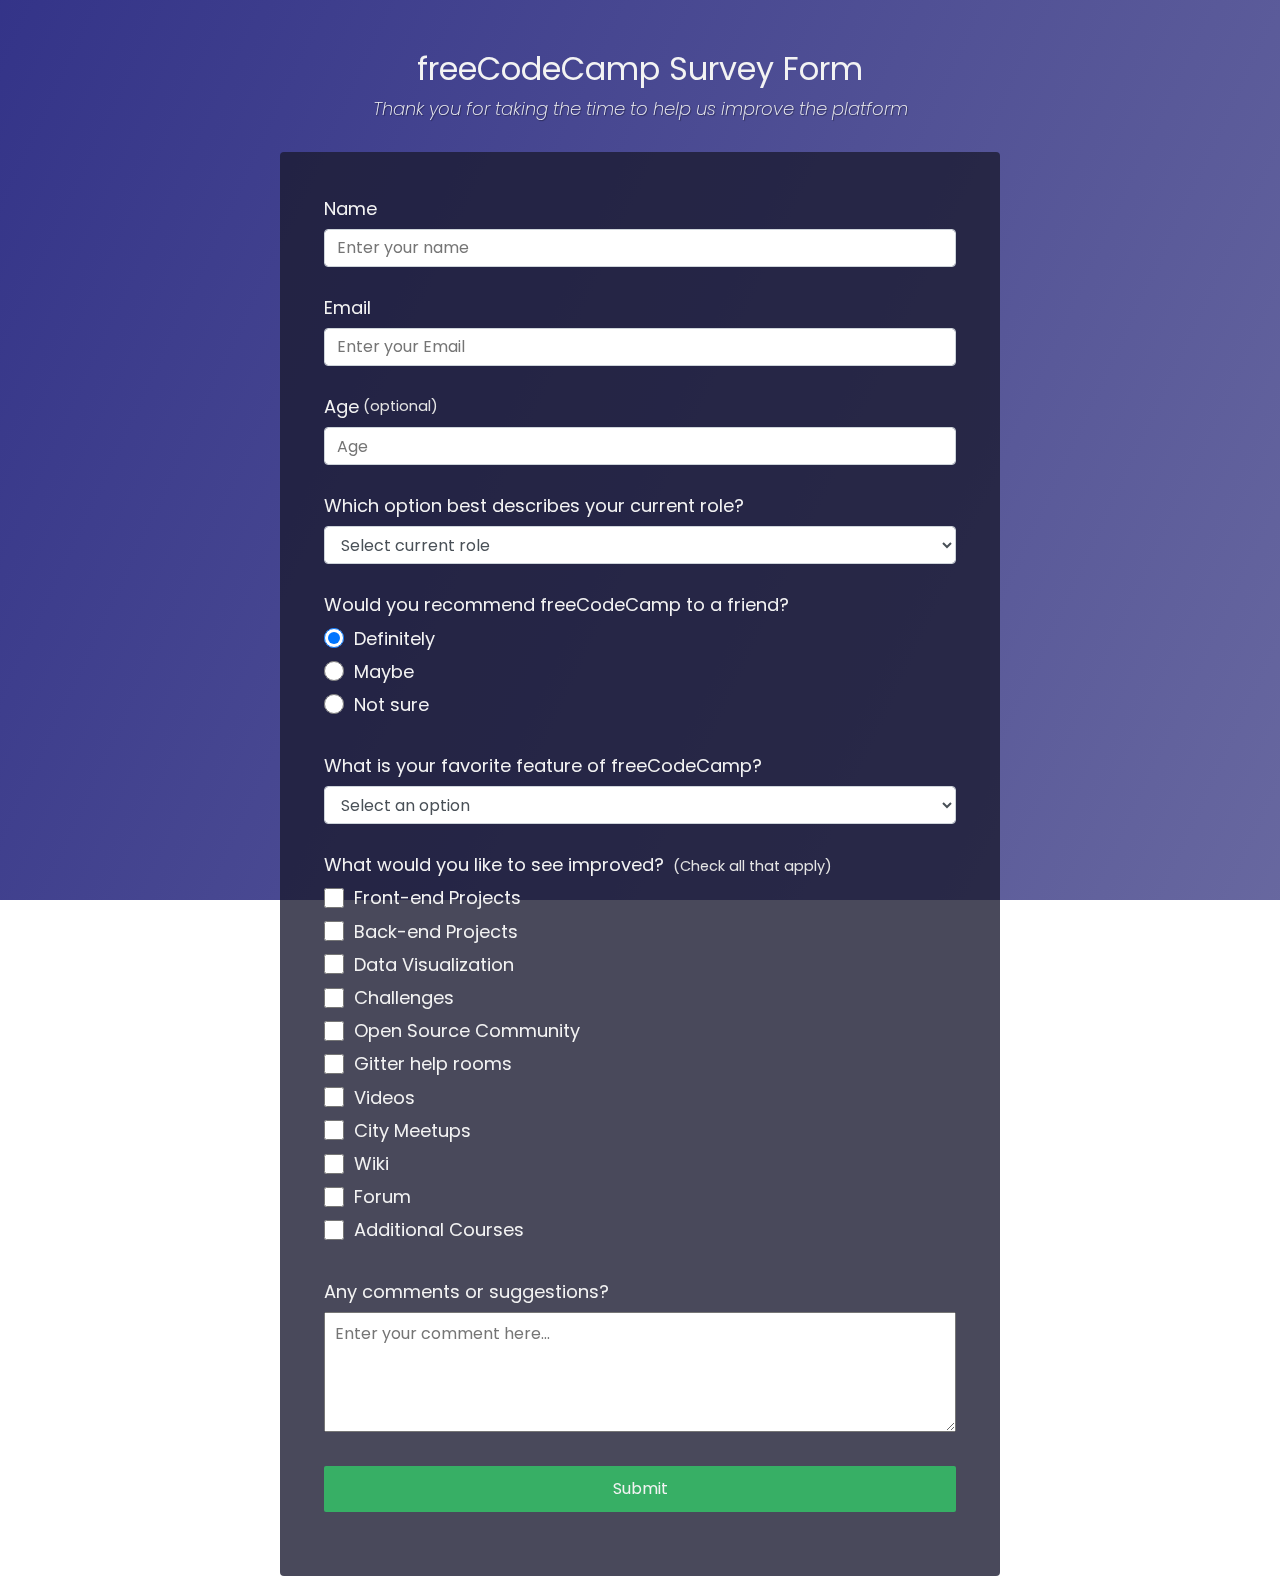
<file: project2/index.html>
<!DOCTYPE html>
<html lang="en">
<head>
    <meta charset="UTF-8">
    <meta http-equiv="X-UA-Compatible" content="IE=edge">
    <meta name="viewport" content="width=device-width, initial-scale=1.0">
    <title>Document</title>
    <link rel="stylesheet" href="style.css">
</head>
<body>
    
</body>
</html>


<div class="container">
    <header class="header">
      <h1 id="title" class="text-center">freeCodeCamp Survey Form</h1>
      <p id="description" class="description text-center">
        Thank you for taking the time to help us improve the platform
      </p>
    </header>
    <form id="survey-form">
      <div class="form-group">
        <label id="name-label" for="name">Name</label>
        <input
          type="text"
          name="name"
          id="name"
          class="form-control"
          placeholder="Enter your name"
          required
        />
      </div>
      <div class="form-group">
        <label id="email-label" for="email">Email</label>
        <input
          type="email"
          name="email"
          id="email"
          class="form-control"
          placeholder="Enter your Email"
          required
        />
      </div>
      <div class="form-group">
        <label id="number-label" for="number"
          >Age<span class="clue">(optional)</span></label
        >
        <input
          type="number"
          name="age"
          id="number"
          min="10"
          max="99"
          class="form-control"
          placeholder="Age"
        />
      </div>
      <div class="form-group">
        <p>Which option best describes your current role?</p>
        <select id="dropdown" name="role" class="form-control" required>
          <option disabled selected value>Select current role</option>
          <option value="student">Student</option>
          <option value="job">Full Time Job</option>
          <option value="learner">Full Time Learner</option>
          <option value="preferNo">Prefer not to say</option>
          <option value="other">Other</option>
        </select>
      </div>
  
      <div class="form-group">
        <p>Would you recommend freeCodeCamp to a friend?</p>
        <label>
          <input
            name="user-recommend"
            value="definitely"
            type="radio"
            class="input-radio"
            checked
          />Definitely</label
        >
        <label>
          <input
            name="user-recommend"
            value="maybe"
            type="radio"
            class="input-radio"
          />Maybe</label
        >
  
        <label
          ><input
            name="user-recommend"
            value="not-sure"
            type="radio"
            class="input-radio"
          />Not sure</label
        >
      </div>
  
      <div class="form-group">
        <p>
          What is your favorite feature of freeCodeCamp?
        </p>
        <select id="most-like" name="mostLike" class="form-control" required>
          <option disabled selected value>Select an option</option>
          <option value="challenges">Challenges</option>
          <option value="projects">Projects</option>
          <option value="community">Community</option>
          <option value="openSource">Open Source</option>
        </select>
      </div>
  
      <div class="form-group">
        <p>
          What would you like to see improved?
          <span class="clue">(Check all that apply)</span>
        </p>
  
        <label
          ><input
            name="prefer"
            value="front-end-projects"
            type="checkbox"
            class="input-checkbox"
          />Front-end Projects</label
        >
        <label>
          <input
            name="prefer"
            value="back-end-projects"
            type="checkbox"
            class="input-checkbox"
          />Back-end Projects</label
        >
        <label
          ><input
            name="prefer"
            value="data-visualization"
            type="checkbox"
            class="input-checkbox"
          />Data Visualization</label
        >
        <label
          ><input
            name="prefer"
            value="challenges"
            type="checkbox"
            class="input-checkbox"
          />Challenges</label
        >
        <label
          ><input
            name="prefer"
            value="open-source-community"
            type="checkbox"
            class="input-checkbox"
          />Open Source Community</label
        >
        <label
          ><input
            name="prefer"
            value="gitter-help-rooms"
            type="checkbox"
            class="input-checkbox"
          />Gitter help rooms</label
        >
        <label
          ><input
            name="prefer"
            value="videos"
            type="checkbox"
            class="input-checkbox"
          />Videos</label
        >
        <label
          ><input
            name="prefer"
            value="city-meetups"
            type="checkbox"
            class="input-checkbox"
          />City Meetups</label
        >
        <label
          ><input
            name="prefer"
            value="wiki"
            type="checkbox"
            class="input-checkbox"
          />Wiki</label
        >
        <label
          ><input
            name="prefer"
            value="forum"
            type="checkbox"
            class="input-checkbox"
          />Forum</label
        >
        <label
          ><input
            name="prefer"
            value="additional-courses"
            type="checkbox"
            class="input-checkbox"
          />Additional Courses</label
        >
      </div>
  
      <div class="form-group">
        <p>Any comments or suggestions?</p>
        <textarea
          id="comments"
          class="input-textarea"
          name="comment"
          placeholder="Enter your comment here..."
        ></textarea>
      </div>
  
      <div class="form-group">
        <button type="submit" id="submit" class="submit-button">
          Submit
        </button>
      </div>
    </form>
  </div>
</file>
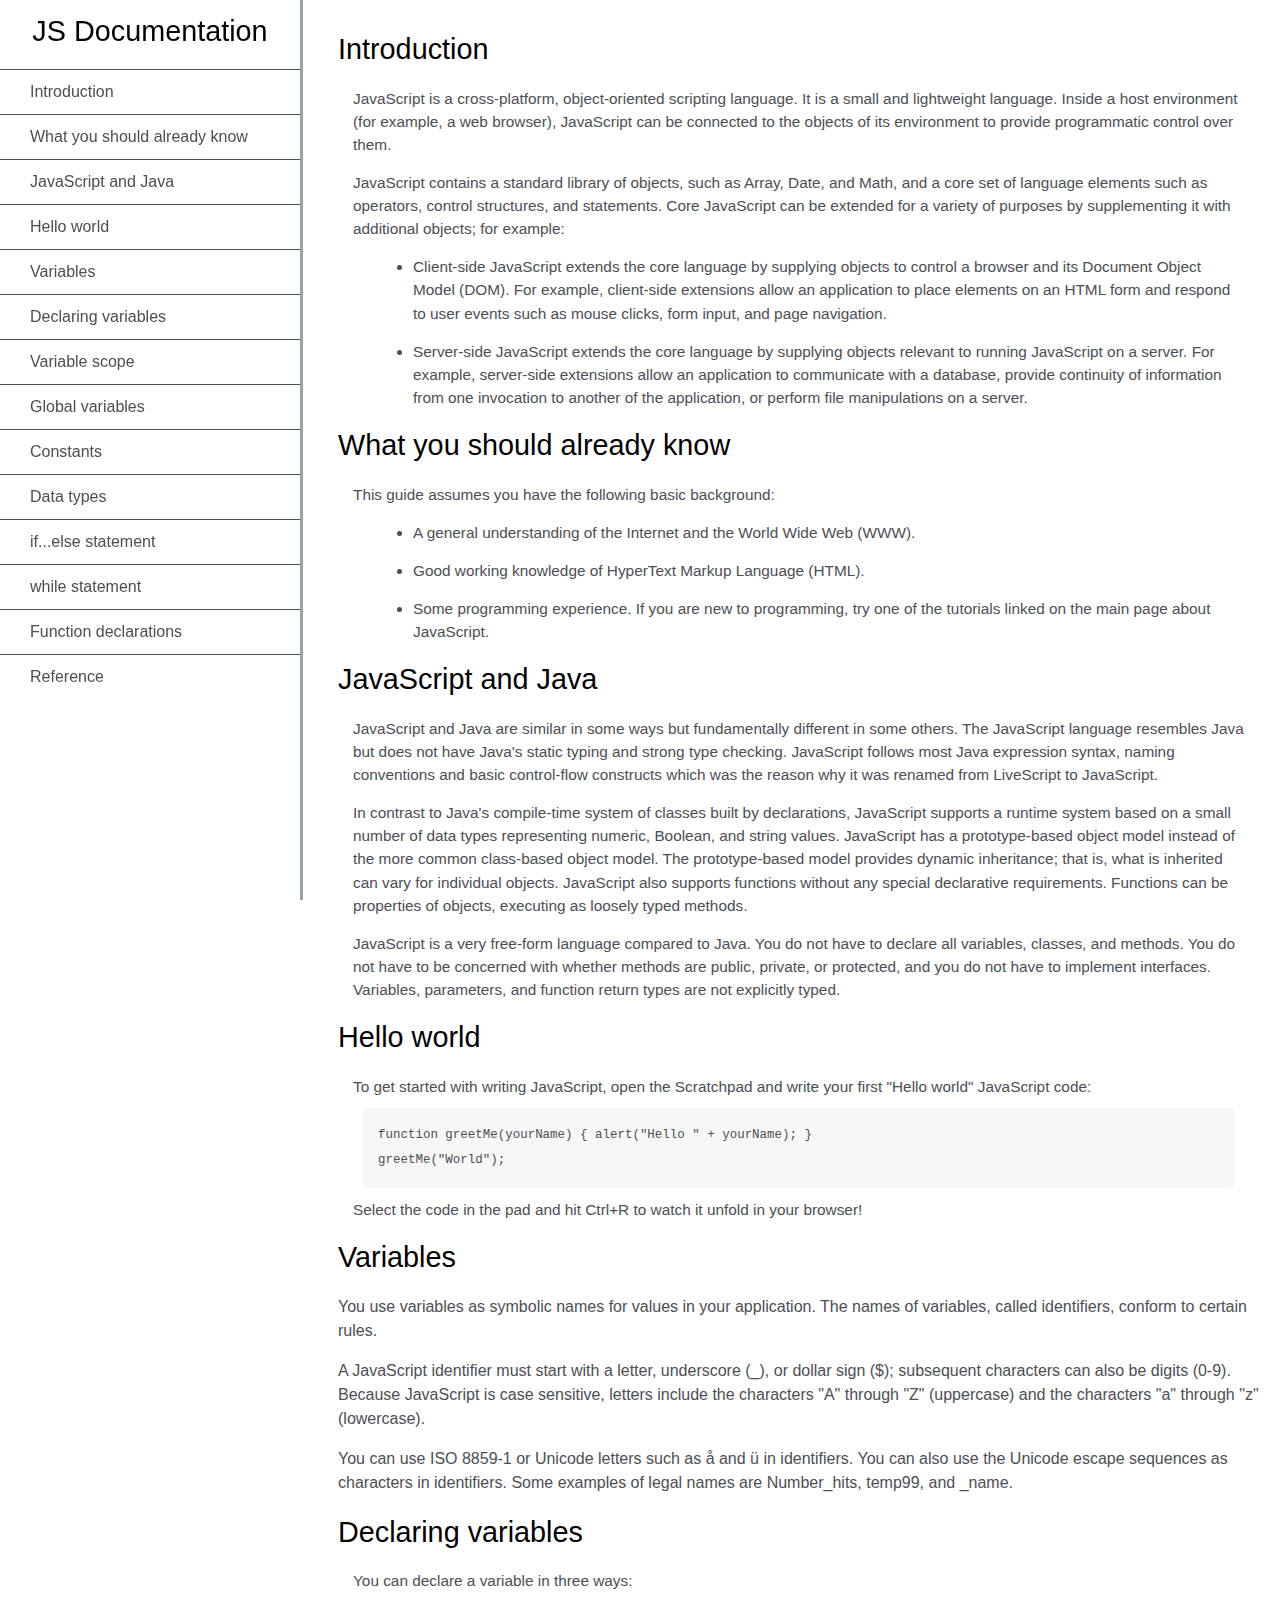
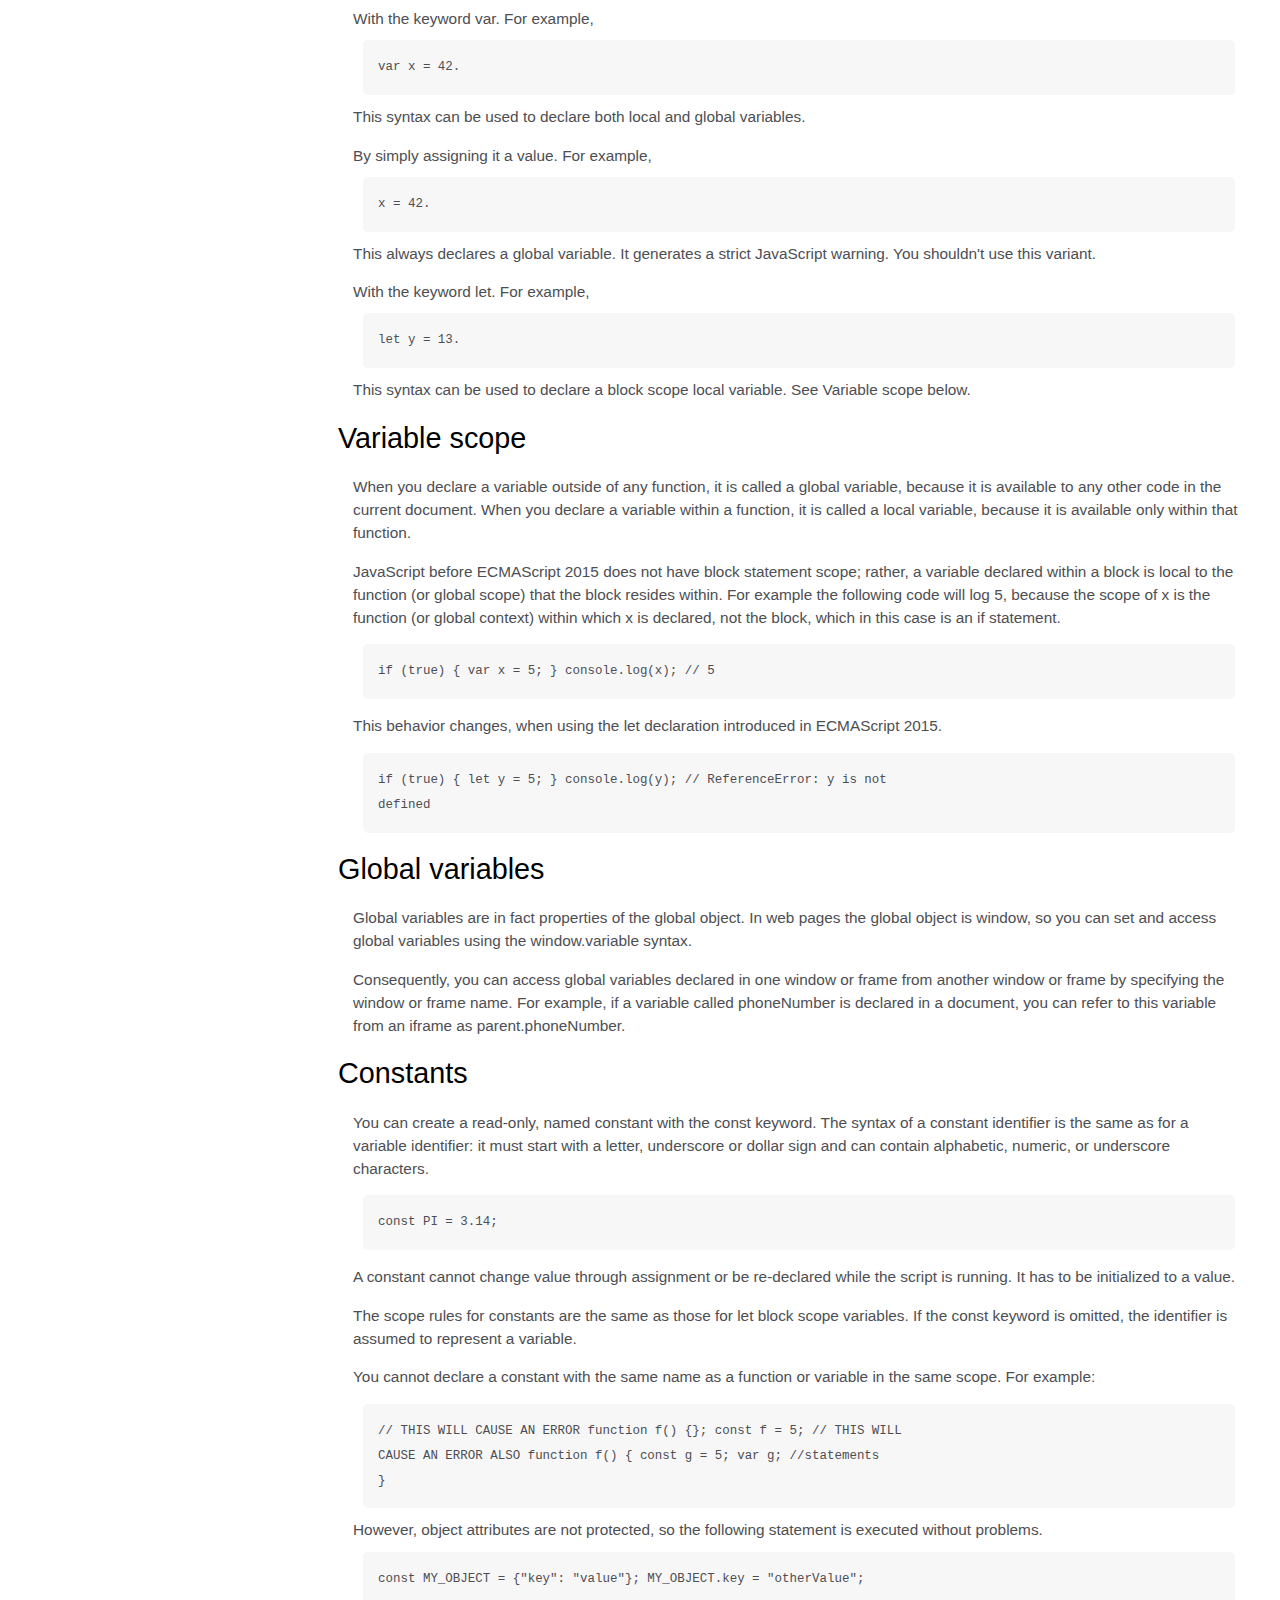
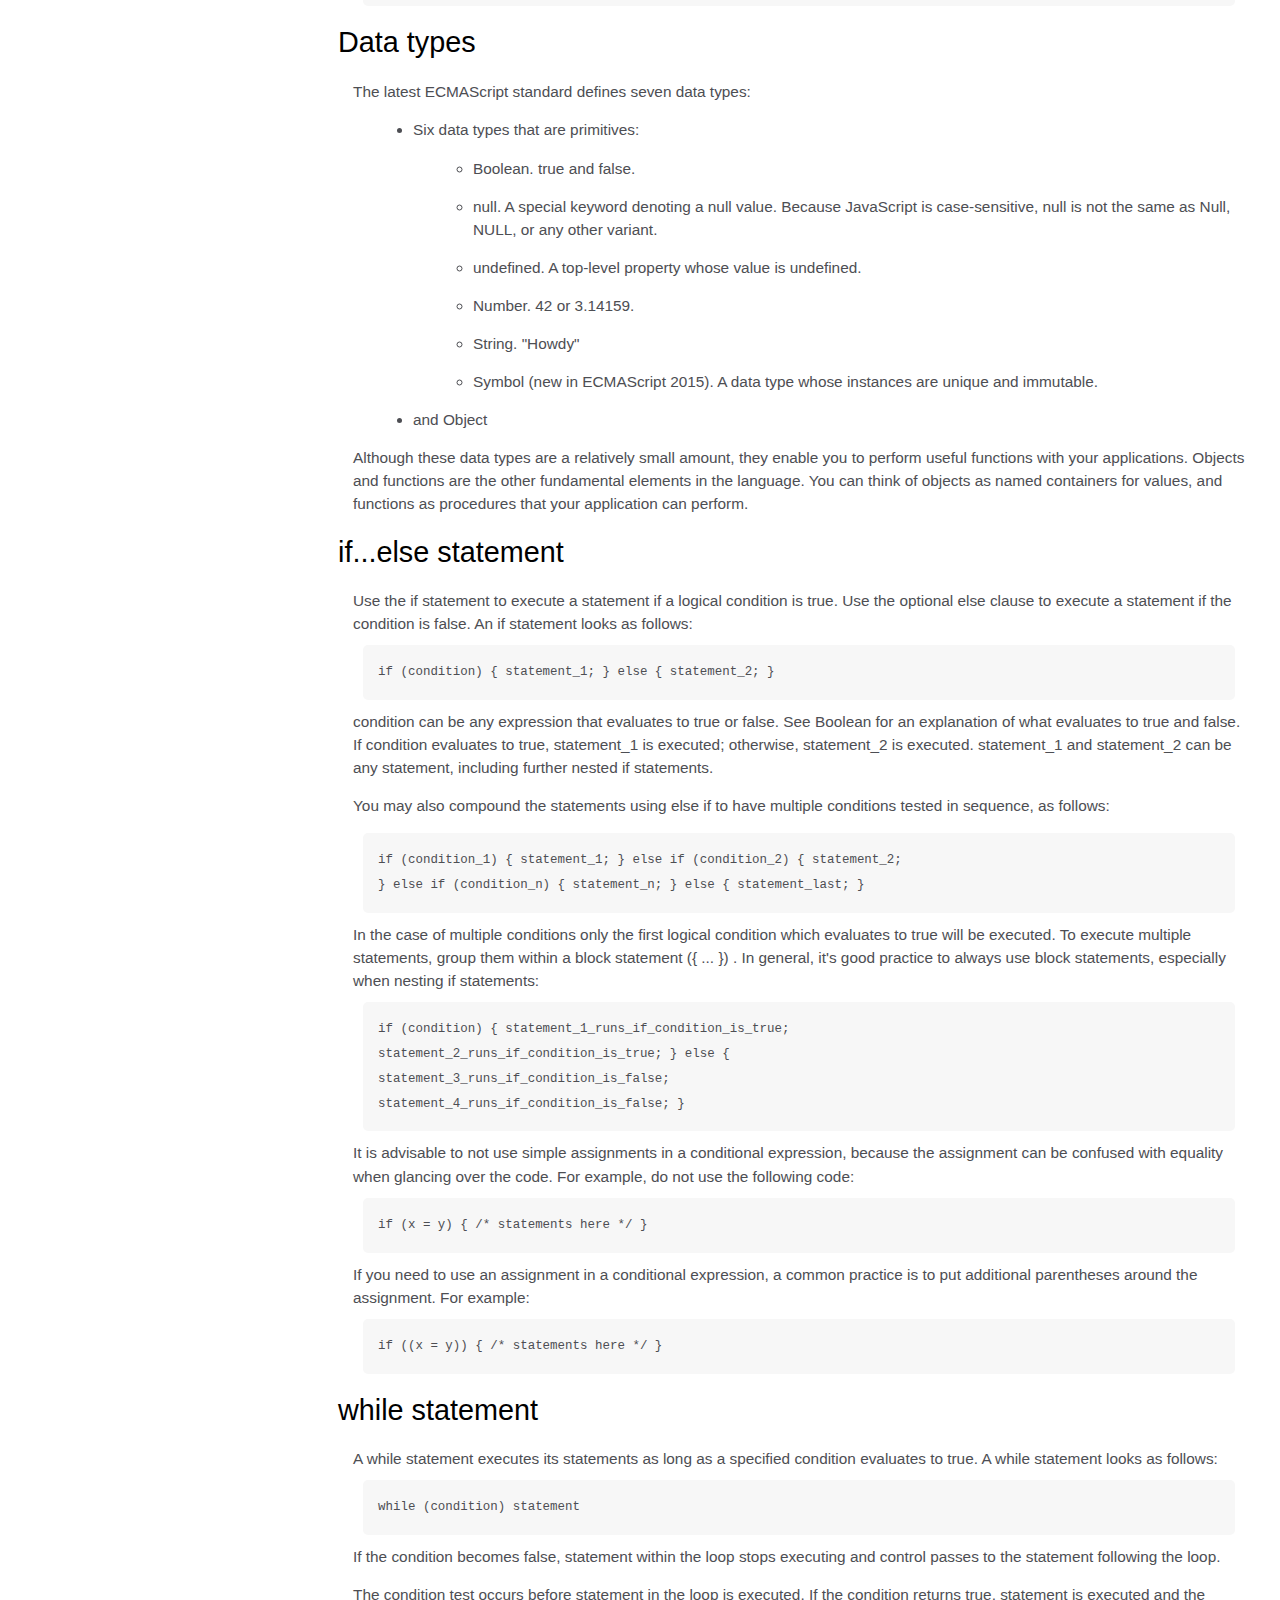
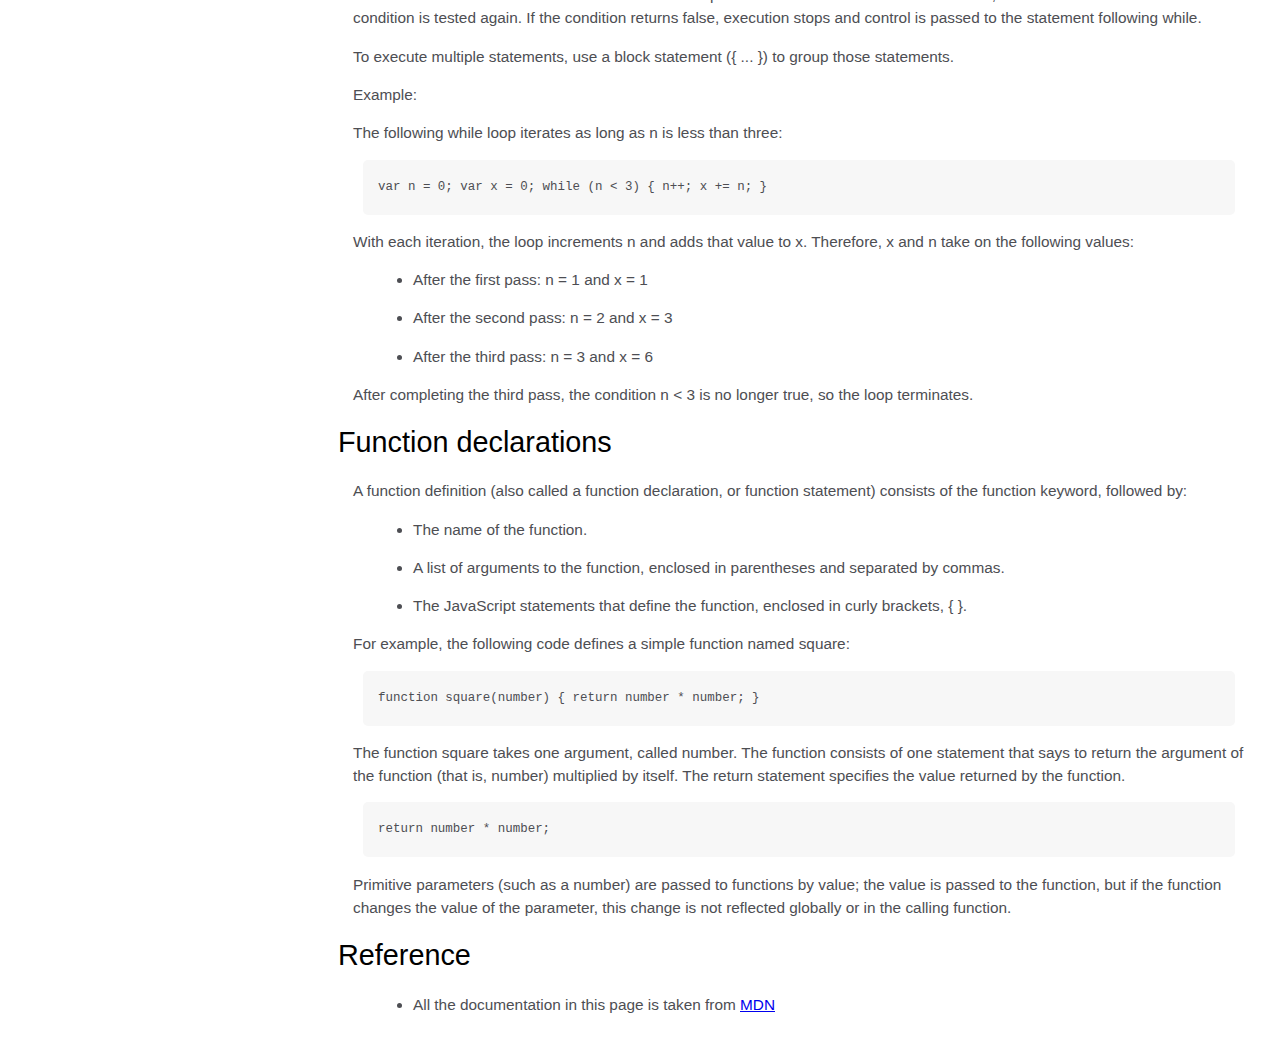
<file: project4/index.html>
<!DOCTYPE html>
<html lang="en">
<head>
    <meta charset="UTF-8">
    <meta http-equiv="X-UA-Compatible" content="IE=edge">
    <meta name="viewport" content="width=device-width, initial-scale=1.0">
    <title>Document</title>
    <link rel="stylesheet" href="style.css">
</head>
<body>
    <main id="main">

        <nav id="navbar">
            <header>JS Documentation</header>
            <ul>
              <li><a class="nav-link" href="#Introduction">Introduction</a></li>
              <li>
                <a class="nav-link" href="#What_you_should_already_know"
                  >What you should already know</a
                >
              </li>
              <li>
                <a class="nav-link" href="#JavaScript_and_Java">JavaScript and Java</a>
              </li>
              <li><a class="nav-link" href="#Hello_world">Hello world</a></li>
              <li><a class="nav-link" href="#Variables">Variables</a></li>
              <li>
                <a class="nav-link" href="#Declaring_variables">Declaring variables</a>
              </li>
              <li><a class="nav-link" href="#Variable_scope">Variable scope</a></li>
              <li><a class="nav-link" href="#Global_variables">Global variables</a></li>
              <li><a class="nav-link" href="#Constants">Constants</a></li>
              <li><a class="nav-link" href="#Data_types">Data types</a></li>
              <li>
                <a class="nav-link" href="#if...else_statement">if...else statement</a>
              </li>
              <li><a class="nav-link" href="#while_statement">while statement</a></li>
              <li>
                <a class="nav-link" href="#Function_declarations"
                  >Function declarations</a
                >
              </li>
              <li><a class="nav-link" href="#Reference">Reference</a></li>
            </ul>
          </nav>
          <main id="main-doc">
            <section class="main-section" id="Introduction">
              <header>Introduction</header>
              <article>
                <p>
                  JavaScript is a cross-platform, object-oriented scripting language. It
                  is a small and lightweight language. Inside a host environment (for
                  example, a web browser), JavaScript can be connected to the objects of
                  its environment to provide programmatic control over them.
                </p>
          
                <p>
                  JavaScript contains a standard library of objects, such as Array, Date,
                  and Math, and a core set of language elements such as operators, control
                  structures, and statements. Core JavaScript can be extended for a
                  variety of purposes by supplementing it with additional objects; for
                  example:
                </p>
                <ul>
                  <li>
                    Client-side JavaScript extends the core language by supplying objects
                    to control a browser and its Document Object Model (DOM). For example,
                    client-side extensions allow an application to place elements on an
                    HTML form and respond to user events such as mouse clicks, form input,
                    and page navigation.
                  </li>
                  <li>
                    Server-side JavaScript extends the core language by supplying objects
                    relevant to running JavaScript on a server. For example, server-side
                    extensions allow an application to communicate with a database,
                    provide continuity of information from one invocation to another of
                    the application, or perform file manipulations on a server.
                  </li>
                </ul>
              </article>
            </section>
            <section class="main-section" id="What_you_should_already_know">
              <header>What you should already know</header>
              <article>
                <p>This guide assumes you have the following basic background:</p>
          
                <ul>
                  <li>
                    A general understanding of the Internet and the World Wide Web (WWW).
                  </li>
                  <li>Good working knowledge of HyperText Markup Language (HTML).</li>
                  <li>
                    Some programming experience. If you are new to programming, try one of
                    the tutorials linked on the main page about JavaScript.
                  </li>
                </ul>
              </article>
            </section>
            <section class="main-section" id="JavaScript_and_Java">
              <header>JavaScript and Java</header>
              <article>
                <p>
                  JavaScript and Java are similar in some ways but fundamentally different
                  in some others. The JavaScript language resembles Java but does not have
                  Java's static typing and strong type checking. JavaScript follows most
                  Java expression syntax, naming conventions and basic control-flow
                  constructs which was the reason why it was renamed from LiveScript to
                  JavaScript.
                </p>
          
                <p>
                  In contrast to Java's compile-time system of classes built by
                  declarations, JavaScript supports a runtime system based on a small
                  number of data types representing numeric, Boolean, and string values.
                  JavaScript has a prototype-based object model instead of the more common
                  class-based object model. The prototype-based model provides dynamic
                  inheritance; that is, what is inherited can vary for individual objects.
                  JavaScript also supports functions without any special declarative
                  requirements. Functions can be properties of objects, executing as
                  loosely typed methods.
                </p>
                <p>
                  JavaScript is a very free-form language compared to Java. You do not
                  have to declare all variables, classes, and methods. You do not have to
                  be concerned with whether methods are public, private, or protected, and
                  you do not have to implement interfaces. Variables, parameters, and
                  function return types are not explicitly typed.
                </p>
              </article>
            </section>
            <section class="main-section" id="Hello_world">
              <header>Hello world</header>
              <article>
                To get started with writing JavaScript, open the Scratchpad and write your
                first "Hello world" JavaScript code:
                <code
                  >function greetMe(yourName) { alert("Hello " + yourName); }
                  greetMe("World");
                </code>
          
                Select the code in the pad and hit Ctrl+R to watch it unfold in your
                browser!
              </article>
            </section>
            <section class="main-section" id="Variables">
              <header>Variables</header>
              <p>
                You use variables as symbolic names for values in your application. The
                names of variables, called identifiers, conform to certain rules.
              </p>
              <p>
                A JavaScript identifier must start with a letter, underscore (_), or
                dollar sign ($); subsequent characters can also be digits (0-9). Because
                JavaScript is case sensitive, letters include the characters "A" through
                "Z" (uppercase) and the characters "a" through "z" (lowercase).
              </p>
              <p>
                You can use ISO 8859-1 or Unicode letters such as å and ü in identifiers.
                You can also use the Unicode escape sequences as characters in
                identifiers. Some examples of legal names are Number_hits, temp99, and
                _name.
              </p>
            </section>
            <section class="main-section" id="Declaring_variables">
              <header>Declaring variables</header>
              <article>
                You can declare a variable in three ways:
                <p>
                  With the keyword var. For example, <code>var x = 42.</code> This syntax
                  can be used to declare both local and global variables.
                </p>
                <p>
                  By simply assigning it a value. For example, <code>x = 42.</code> This
                  always declares a global variable. It generates a strict JavaScript
                  warning. You shouldn't use this variant.
                </p>
                <p>
                  With the keyword let. For example,<code> let y = 13.</code> This syntax
                  can be used to declare a block scope local variable. See Variable scope
                  below.
                </p>
              </article>
            </section>
            <section class="main-section" id="Variable_scope">
              <header>Variable scope</header>
              <article>
                <p>
                  When you declare a variable outside of any function, it is called a
                  global variable, because it is available to any other code in the
                  current document. When you declare a variable within a function, it is
                  called a local variable, because it is available only within that
                  function.
                </p>
          
                <p>
                  JavaScript before ECMAScript 2015 does not have block statement scope;
                  rather, a variable declared within a block is local to the function (or
                  global scope) that the block resides within. For example the following
                  code will log 5, because the scope of x is the function (or global
                  context) within which x is declared, not the block, which in this case
                  is an if statement.
                </p>
                <code>if (true) { var x = 5; } console.log(x); // 5</code>
                <p>
                  This behavior changes, when using the let declaration introduced in
                  ECMAScript 2015.
                </p>
          
                <code
                  >if (true) { let y = 5; } console.log(y); // ReferenceError: y is not
                  defined</code
                >
              </article>
            </section>
            <section class="main-section" id="Global_variables">
              <header>Global variables</header>
              <article>
                <p>
                  Global variables are in fact properties of the global object. In web
                  pages the global object is window, so you can set and access global
                  variables using the window.variable syntax.
                </p>
          
                <p>
                  Consequently, you can access global variables declared in one window or
                  frame from another window or frame by specifying the window or frame
                  name. For example, if a variable called phoneNumber is declared in a
                  document, you can refer to this variable from an iframe as
                  parent.phoneNumber.
                </p>
              </article>
            </section>
            <section class="main-section" id="Constants">
              <header>Constants</header>
              <article>
                <p>
                  You can create a read-only, named constant with the const keyword. The
                  syntax of a constant identifier is the same as for a variable
                  identifier: it must start with a letter, underscore or dollar sign and
                  can contain alphabetic, numeric, or underscore characters.
                </p>
          
                <code>const PI = 3.14;</code>
                <p>
                  A constant cannot change value through assignment or be re-declared
                  while the script is running. It has to be initialized to a value.
                </p>
          
                <p>
                  The scope rules for constants are the same as those for let block scope
                  variables. If the const keyword is omitted, the identifier is assumed to
                  represent a variable.
                </p>
          
                <p>
                  You cannot declare a constant with the same name as a function or
                  variable in the same scope. For example:
                </p>
          
                <code
                  >// THIS WILL CAUSE AN ERROR function f() {}; const f = 5; // THIS WILL
                  CAUSE AN ERROR ALSO function f() { const g = 5; var g; //statements
                  }</code
                >
                However, object attributes are not protected, so the following statement
                is executed without problems.
                <code
                  >const MY_OBJECT = {"key": "value"}; MY_OBJECT.key = "otherValue";</code
                >
              </article>
            </section>
            <section class="main-section" id="Data_types">
              <header>Data types</header>
              <article>
                <p>The latest ECMAScript standard defines seven data types:</p>
                <ul>
                  <li>
                    <p>Six data types that are primitives:</p>
                    <ul>
                      <li>Boolean. true and false.</li>
                      <li>
                        null. A special keyword denoting a null value. Because JavaScript
                        is case-sensitive, null is not the same as Null, NULL, or any
                        other variant.
                      </li>
                      <li>undefined. A top-level property whose value is undefined.</li>
                      <li>Number. 42 or 3.14159.</li>
                      <li>String. "Howdy"</li>
                      <li>
                        Symbol (new in ECMAScript 2015). A data type whose instances are
                        unique and immutable.
                      </li>
                    </ul>
                  </li>
          
                  <li>and Object</li>
                </ul>
                Although these data types are a relatively small amount, they enable you
                to perform useful functions with your applications. Objects and functions
                are the other fundamental elements in the language. You can think of
                objects as named containers for values, and functions as procedures that
                your application can perform.
              </article>
            </section>
            <section class="main-section" id="if...else_statement">
              <header>if...else statement</header>
              <article>
                Use the if statement to execute a statement if a logical condition is
                true. Use the optional else clause to execute a statement if the condition
                is false. An if statement looks as follows:
          
                <code>if (condition) { statement_1; } else { statement_2; }</code>
                condition can be any expression that evaluates to true or false. See
                Boolean for an explanation of what evaluates to true and false. If
                condition evaluates to true, statement_1 is executed; otherwise,
                statement_2 is executed. statement_1 and statement_2 can be any statement,
                including further nested if statements.
                <p>
                  You may also compound the statements using else if to have multiple
                  conditions tested in sequence, as follows:
                </p>
                <code
                  >if (condition_1) { statement_1; } else if (condition_2) { statement_2;
                  } else if (condition_n) { statement_n; } else { statement_last; }
                </code>
                In the case of multiple conditions only the first logical condition which
                evaluates to true will be executed. To execute multiple statements, group
                them within a block statement ({ ... }) . In general, it's good practice
                to always use block statements, especially when nesting if statements:
          
                <code
                  >if (condition) { statement_1_runs_if_condition_is_true;
                  statement_2_runs_if_condition_is_true; } else {
                  statement_3_runs_if_condition_is_false;
                  statement_4_runs_if_condition_is_false; }</code
                >
                It is advisable to not use simple assignments in a conditional expression,
                because the assignment can be confused with equality when glancing over
                the code. For example, do not use the following code:
                <code>if (x = y) { /* statements here */ }</code> If you need to use an
                assignment in a conditional expression, a common practice is to put
                additional parentheses around the assignment. For example:
          
                <code>if ((x = y)) { /* statements here */ }</code>
              </article>
            </section>
            <section class="main-section" id="while_statement">
              <header>while statement</header>
              <article>
                A while statement executes its statements as long as a specified condition
                evaluates to true. A while statement looks as follows:
          
                <code>while (condition) statement</code> If the condition becomes false,
                statement within the loop stops executing and control passes to the
                statement following the loop.
          
                <p>
                  The condition test occurs before statement in the loop is executed. If
                  the condition returns true, statement is executed and the condition is
                  tested again. If the condition returns false, execution stops and
                  control is passed to the statement following while.
                </p>
          
                <p>
                  To execute multiple statements, use a block statement ({ ... }) to group
                  those statements.
                </p>
          
                Example:
          
                <p>The following while loop iterates as long as n is less than three:</p>
          
                <code>var n = 0; var x = 0; while (n &lt; 3) { n++; x += n; }</code>
                <p>
                  With each iteration, the loop increments n and adds that value to x.
                  Therefore, x and n take on the following values:
                </p>
          
                <ul>
                  <li>After the first pass: n = 1 and x = 1</li>
                  <li>After the second pass: n = 2 and x = 3</li>
                  <li>After the third pass: n = 3 and x = 6</li>
                </ul>
                <p>
                  After completing the third pass, the condition n &lt; 3 is no longer
                  true, so the loop terminates.
                </p>
              </article>
            </section>
            <section class="main-section" id="Function_declarations">
              <header>Function declarations</header>
              <article>
                A function definition (also called a function declaration, or function
                statement) consists of the function keyword, followed by:
          
                <ul>
                  <li>The name of the function.</li>
                  <li>
                    A list of arguments to the function, enclosed in parentheses and
                    separated by commas.
                  </li>
                  <li>
                    The JavaScript statements that define the function, enclosed in curly
                    brackets, { }.
                  </li>
                </ul>
                <p>
                  For example, the following code defines a simple function named square:
                </p>
          
                <code>function square(number) { return number * number; }</code>
                <p>
                  The function square takes one argument, called number. The function
                  consists of one statement that says to return the argument of the
                  function (that is, number) multiplied by itself. The return statement
                  specifies the value returned by the function.
                </p>
                <code>return number * number;</code>
                <p>
                  Primitive parameters (such as a number) are passed to functions by
                  value; the value is passed to the function, but if the function changes
                  the value of the parameter, this change is not reflected globally or in
                  the calling function.
                </p>
              </article>
            </section>
            <section class="main-section" id="Reference">
              <header>Reference</header>
              <article>
                <ul>
                  <li>
                    All the documentation in this page is taken from
                    <a
                      href="https://developer.mozilla.org/en-US/docs/Web/JavaScript/Guide"
                      target="_blank"
                      >MDN</a
                    >
                  </li>
                </ul>
              </article>
            </section>
          </main>
          


    </main>
</body>
</html>
</file>
<file: project2/style.css>
@import url('https://fonts.googleapis.com/css?family=Poppins:200i,400&display=swap');

:root {
  --color-white: #f3f3f3;
  --color-darkblue: #1b1b32;
  --color-darkblue-alpha: rgba(27, 27, 50, 0.8);
  --color-green: #37af65;
}

*,
*::before,
*::after {
  box-sizing: border-box;
}

body {
  font-family: 'Poppins', sans-serif;
  font-size: 1rem;
  font-weight: 400;
  line-height: 1.4;
  color: var(--color-white);
  margin: 0;
}

/* mobile friendly alternative to using background-attachment: fixed */
body::before {
  content: '';
  position: fixed;
  top: 0;
  left: 0;
  height: 100%;
  width: 100%;
  z-index: -1;
  background: var(--color-darkblue);
  background-image: linear-gradient(
      115deg,
      rgba(58, 58, 158, 0.8),
      rgba(136, 136, 206, 0.7)
    ),
    url(https://cdn.freecodecamp.org/testable-projects-fcc/images/survey-form-background.jpeg);
  background-size: cover;
  background-repeat: no-repeat;
  background-position: center;
}

h1 {
  font-weight: 400;
  line-height: 1.2;
}

p {
  font-size: 1.125rem;
}

h1,
p {
  margin-top: 0;
  margin-bottom: 0.5rem;
}

label {
  display: flex;
  align-items: center;
  font-size: 1.125rem;
  margin-bottom: 0.5rem;
}

input,
button,
select,
textarea {
  margin: 0;
  font-family: inherit;
  font-size: inherit;
  line-height: inherit;
}

button {
  border: none;
}

.container {
  width: 100%;
  margin: 3.125rem auto 0 auto;
}

@media (min-width: 576px) {
  .container {
    max-width: 540px;
  }
}

@media (min-width: 768px) {
  .container {
    max-width: 720px;
  }
}

.header {
  padding: 0 0.625rem;
  margin-bottom: 1.875rem;
}

.description {
  font-style: italic;
  font-weight: 200;
  text-shadow: 1px 1px 1px rgba(0, 0, 0, 0.4);
}

.clue {
  margin-left: 0.25rem;
  font-size: 0.9rem;
  color: #e4e4e4;
}

.text-center {
  text-align: center;
}

/* form */

form {
  background: var(--color-darkblue-alpha);
  padding: 2.5rem 0.625rem;
  border-radius: 0.25rem;
}

@media (min-width: 480px) {
  form {
    padding: 2.5rem;
  }
}

.form-group {
  margin: 0 auto 1.25rem auto;
  padding: 0.25rem;
}

.form-control {
  display: block;
  width: 100%;
  height: 2.375rem;
  padding: 0.375rem 0.75rem;
  color: #495057;
  background-color: #fff;
  background-clip: padding-box;
  border: 1px solid #ced4da;
  border-radius: 0.25rem;
  transition: border-color 0.15s ease-in-out, box-shadow 0.15s ease-in-out;
}

.form-control:focus {
  border-color: #80bdff;
  outline: 0;
  box-shadow: 0 0 0 0.2rem rgba(0, 123, 255, 0.25);
}

.input-radio,
.input-checkbox {
  display: inline-block;
  margin-right: 0.625rem;
  min-height: 1.25rem;
  min-width: 1.25rem;
}

.input-textarea {
  min-height: 120px;
  width: 100%;
  padding: 0.625rem;
  resize: vertical;
}

.submit-button {
  display: block;
  width: 100%;
  padding: 0.75rem;
  background: var(--color-green);
  color: inherit;
  border-radius: 2px;
  cursor: pointer;
}
</file>
<file: project4/style.css>
html,
body {
  min-width: 290px;
  color: #4d4e53;
  background-color: #ffffff;
  font-family: 'Open Sans', Arial, sans-serif;
  line-height: 1.5;
}

#navbar {
  position: fixed;
  min-width: 290px;
  top: 0px;
  left: 0px;
  width: 300px;
  height: 100%;
  border-right: solid;
  border-color: rgba(0, 22, 22, 0.4);
}

header {
  color: black;
  margin: 10px;
  text-align: center;
  font-size: 1.8em;
  font-weight: thin;
}

#main-doc header {
  text-align: left;
  margin: 0px;
}

#navbar ul {
  height: 88%;
  padding: 0;
  overflow-y: auto;
  overflow-x: hidden;
}

#navbar li {
  color: #4d4e53;
  border-top: 1px solid;
  list-style: none;
  position: relative;
  width: 100%;
}

#navbar a {
  display: block;
  padding: 10px 30px;
  color: #4d4e53;
  text-decoration: none;
  cursor: pointer;
}

#main-doc {
  position: absolute;
  margin-left: 310px;
  padding: 20px;
  margin-bottom: 110px;
}

section article {
  color: #4d4e53;
  margin: 15px;
  font-size: 0.96em;
}

section li {
  margin: 15px 0px 0px 20px;
}

code {
  display: block;
  text-align: left;
  white-space: pre-line;
  position: relative;
  word-break: normal;
  word-wrap: normal;
  line-height: 2;
  background-color: #f7f7f7;
  padding: 15px;
  margin: 10px;
  border-radius: 5px;
}

@media only screen and (max-width: 815px) {
  /* For mobile phones: */
  #navbar ul {
    border: 1px solid;
    height: 207px;
  }

  #navbar {
    background-color: white;
    position: absolute;
    top: 0;
    padding: 0;
    margin: 0;
    width: 100%;
    max-height: 275px;
    border: none;
    z-index: 1;
    border-bottom: 2px solid;
  }

  #main-doc {
    position: relative;
    margin-left: 0px;
    margin-top: 270px;
  }
}

@media only screen and (max-width: 400px) {
  #main-doc {
    margin-left: -10px;
  }

  code {
    margin-left: -20px;
    width: 100%;
    padding: 15px;
    padding-left: 10px;
    padding-right: 45px;
    min-width: 233px;
  }
}
</file>
